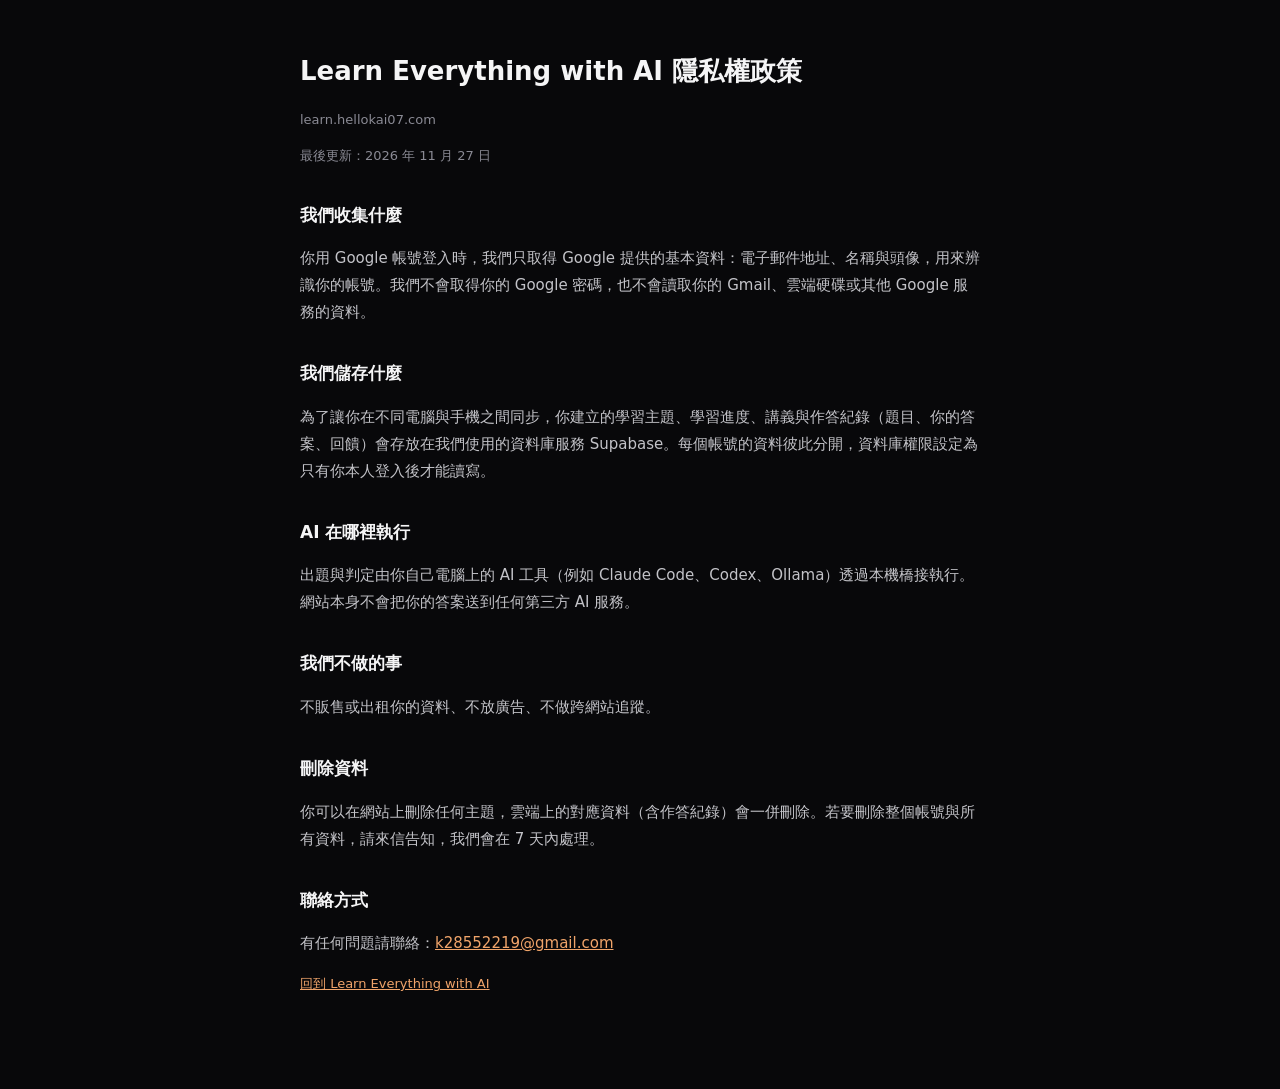
<file: frontend/privacy.html>
<!doctype html>
<html lang="zh-Hant">
<head>
<meta charset="utf-8" />
<meta name="viewport" content="width=device-width, initial-scale=1" />
<title>隱私權政策 · Learn Everything with AI</title>
<link rel="icon" href="./favicon.svg" type="image/svg+xml" />
<style>
  body { margin: 0; background: #08080a; color: #c3c3c8; font: 15px/1.8 "Noto Sans TC", system-ui, sans-serif; }
  main { max-width: 680px; margin: 0 auto; padding: 48px 22px 80px; }
  h1 { color: #f5f5f6; font-size: 26px; margin: 0 0 4px; }
  h2 { color: #f5f5f6; font-size: 17px; margin: 32px 0 6px; }
  a { color: #f0a46a; }
  .muted { color: #8a8a94; font-size: 13px; }
</style>
</head>
<body>
<main>
  <h1>Learn Everything with AI 隱私權政策</h1>
  <p class="muted">learn.hellokai07.com</p>
  <p class="muted">最後更新：2026 年 11 月 27 日</p>

  <h2>我們收集什麼</h2>
  <p>你用 Google 帳號登入時，我們只取得 Google 提供的基本資料：電子郵件地址、名稱與頭像，用來辨識你的帳號。我們不會取得你的 Google 密碼，也不會讀取你的 Gmail、雲端硬碟或其他 Google 服務的資料。</p>

  <h2>我們儲存什麼</h2>
  <p>為了讓你在不同電腦與手機之間同步，你建立的學習主題、學習進度、講義與作答紀錄（題目、你的答案、回饋）會存放在我們使用的資料庫服務 Supabase。每個帳號的資料彼此分開，資料庫權限設定為只有你本人登入後才能讀寫。</p>

  <h2>AI 在哪裡執行</h2>
  <p>出題與判定由你自己電腦上的 AI 工具（例如 Claude Code、Codex、Ollama）透過本機橋接執行。網站本身不會把你的答案送到任何第三方 AI 服務。</p>

  <h2>我們不做的事</h2>
  <p>不販售或出租你的資料、不放廣告、不做跨網站追蹤。</p>

  <h2>刪除資料</h2>
  <p>你可以在網站上刪除任何主題，雲端上的對應資料（含作答紀錄）會一併刪除。若要刪除整個帳號與所有資料，請來信告知，我們會在 7 天內處理。</p>

  <h2>聯絡方式</h2>
  <p>有任何問題請聯絡：<a href="mailto:k28552219@gmail.com">k28552219@gmail.com</a></p>

  <p class="muted"><a href="./">回到 Learn Everything with AI</a></p>
</main>
</body>
</html>
</file>
